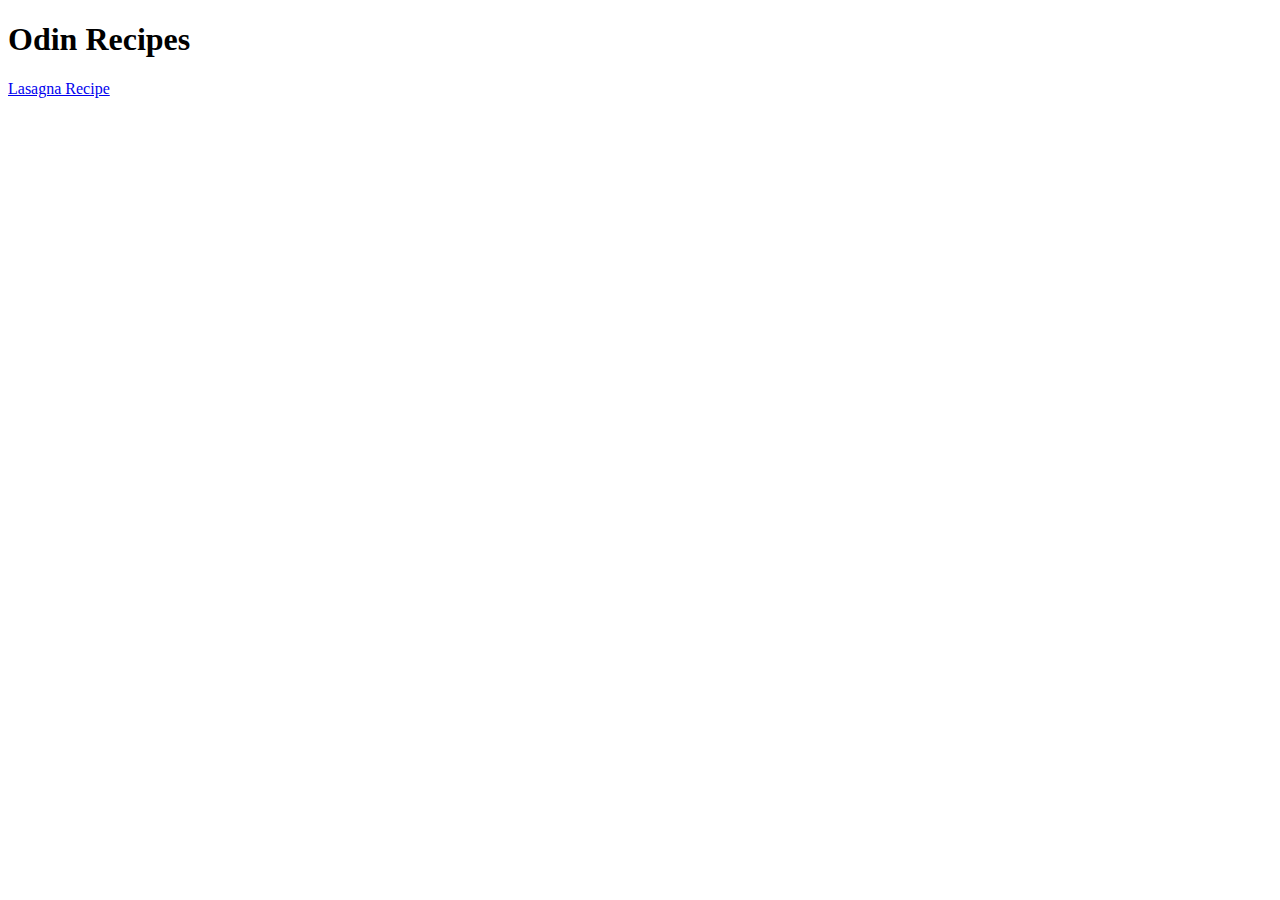
<file: index.html>
<!DOCTYPE html>
<html lang="en">
<head>
    <meta charset="UTF-8">
    <meta http-equiv="X-UA-Compatible" content="IE=edge">
    <meta name="viewport" content="width=device-width, initial-scale=1.0">
    <title>Document</title>
</head>
<body>
    <h1>Odin Recipes</h1>
    <a href="./recipes/lasagna.html">Lasagna Recipe</a>
</body>
</html>
</file>
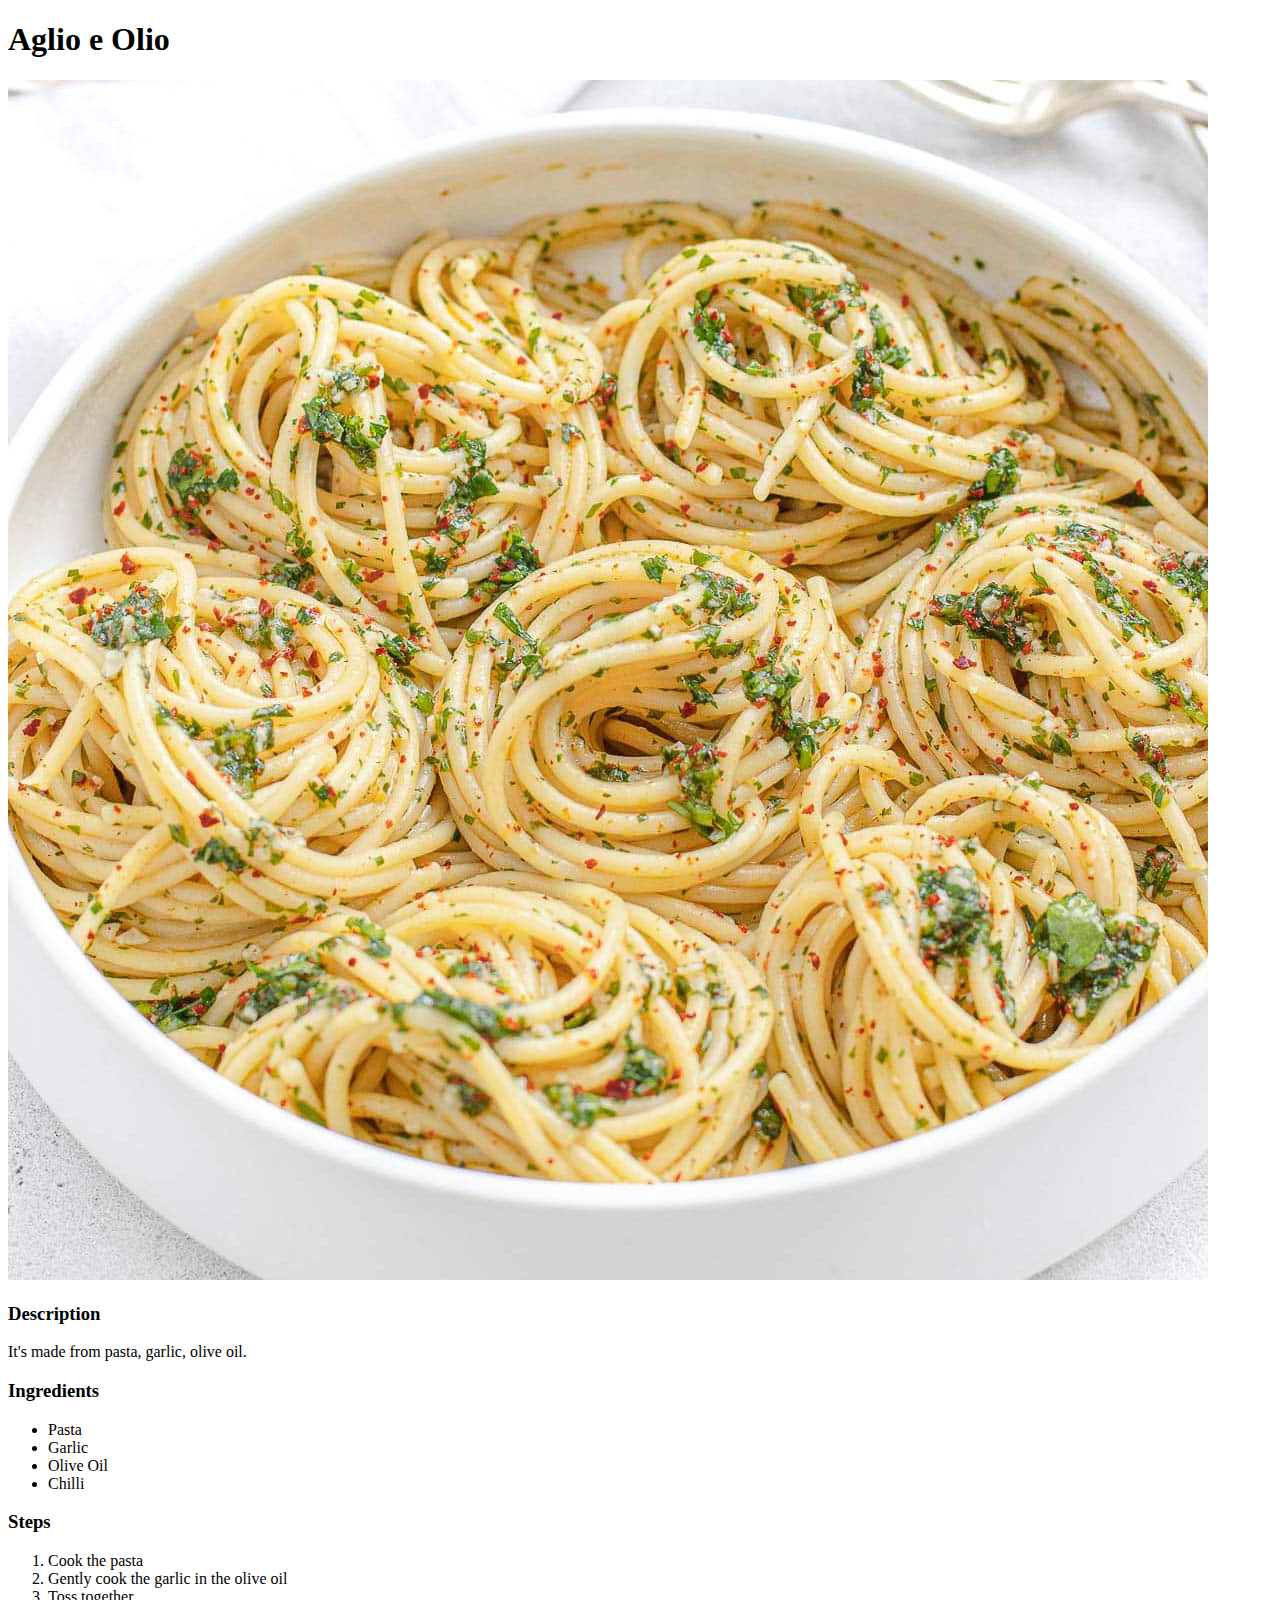
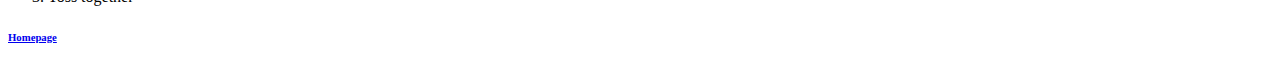
<file: recipes/aglio_e_olio.html>
<!DOCTYPE html>
<html lang="en">
<head>
    <meta charset="UTF-8">
    <meta http-equiv="X-UA-Compatible" content="IE=edge">
    <meta name="viewport" content="width=device-width, initial-scale=1.0">
    <title>Aglio e Olio Recipe</title>
</head>
<body>
    <h1>Aglio e Olio</h1>
    <img src="./aglioeolio.jpeg" alt="Picture of Aglio e Olio">
    <h3>Description</h3>
    <p>It's made from pasta, garlic, olive oil.</p>
    <h3>Ingredients</h3>
    <ul>
        <li>Pasta</li>
        <li>Garlic</li>
        <li>Olive Oil</li>
        <li>Chilli</li>
    </ul>
    <h3>Steps</h3>
    <ol>
        <li>Cook the pasta</li>
        <li>Gently cook the garlic in the olive oil</li>
        <li>Toss together</li>
    </ol>
    <h6>
        <a href="../index.html">Homepage</a>
    </h6>
</body>
</html>
</file>
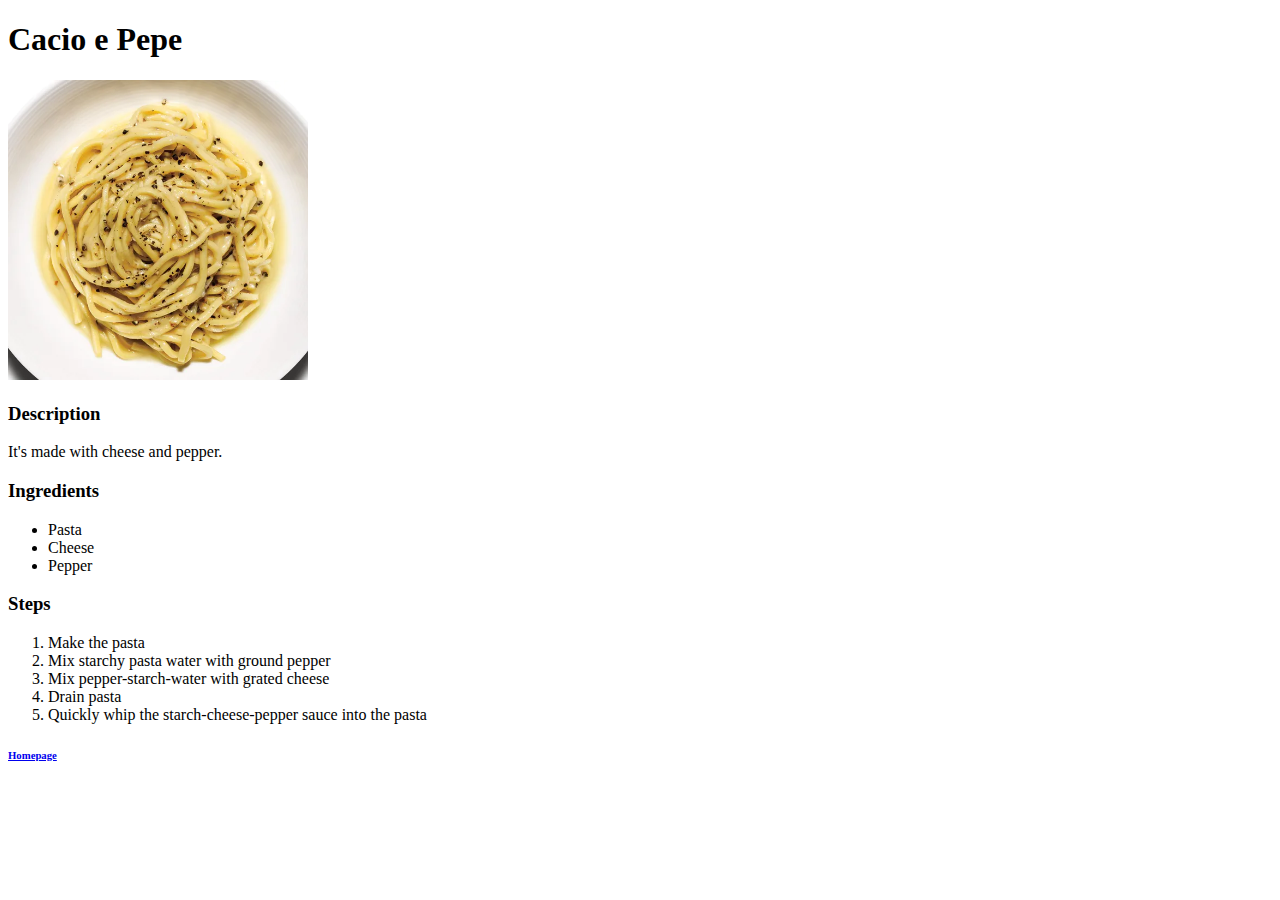
<file: recipes/cacio_e_pepe.html>
<!DOCTYPE html>
<html lang="en">
<head>
    <meta charset="UTF-8">
    <meta http-equiv="X-UA-Compatible" content="IE=edge">
    <meta name="viewport" content="width=device-width, initial-scale=1.0">
    <title>Cacio e Pepe Recipe</title>
</head>
<body>
    <h1>Cacio e Pepe</h1>
    <img src="./cacio-e-pepe.webp" alt="Picture of Cacio e Pepe" width="300" height="300">
    <h3>Description</h3>
    <p>It's made with cheese and pepper.</p>
    <h3>Ingredients</h3>
    <ul>
        <li>Pasta</li>
        <li>Cheese</li>
        <li>Pepper</li>
    </ul>
    <h3>Steps</h3>
    <ol>
        <li>Make the pasta</li>
        <li>Mix starchy pasta water with ground pepper</li>
        <li>Mix pepper-starch-water with grated cheese</li>
        <li>Drain pasta</li>
        <li>Quickly whip the starch-cheese-pepper sauce into the pasta</li>
    </ol>
    <h6>
        <a href="../index.html">Homepage</a>
    </h6>
</body>
</html>
</file>
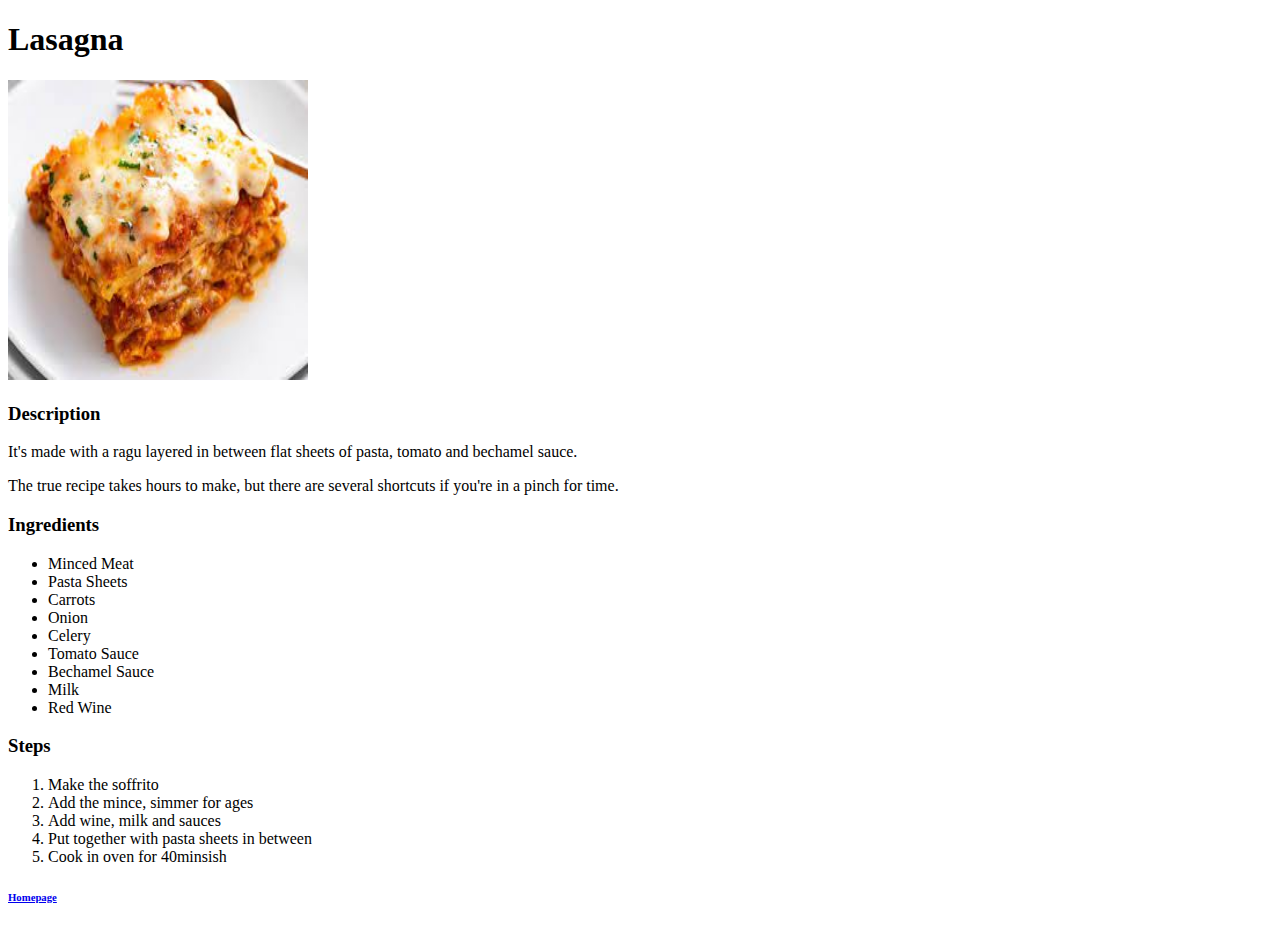
<file: recipes/lasagna.html>
<!DOCTYPE html>
<html lang="en">
<head>
    <meta charset="UTF-8">
    <meta http-equiv="X-UA-Compatible" content="IE=edge">
    <meta name="viewport" content="width=device-width, initial-scale=1.0">
    <title>Lasagna Recipe</title>
</head>
<body>
    <h1>Lasagna</h1>
    <img src="./lasagna.jpeg" alt="Picture of Lasagna" width="300" height="300">
    <h3>Description</h3>
    <p>It's made with a ragu layered in between flat sheets of pasta, tomato and bechamel sauce.</p>
    <p>The true recipe takes hours to make, but there are several shortcuts if you're in a pinch for time.</p>
    <h3>Ingredients</h3>
    <ul>
        <li>Minced Meat</li>
        <li>Pasta Sheets</li>
        <li>Carrots</li>
        <li>Onion</li>
        <li>Celery</li>
        <li>Tomato Sauce</li>
        <li>Bechamel Sauce</li>
        <li>Milk</li>
        <li>Red Wine</li>
    </ul>
    <h3>Steps</h3>
    <ol>
        <li>Make the soffrito</li>
        <li>Add the mince, simmer for ages</li>
        <li>Add wine, milk and sauces</li>
        <li>Put together with pasta sheets in between</li>
        <li>Cook in oven for 40minsish</li>
    </ol>
    <h6>
        <a href="../index.html">Homepage</a>
    </h6>
</body>
</html>
</file>
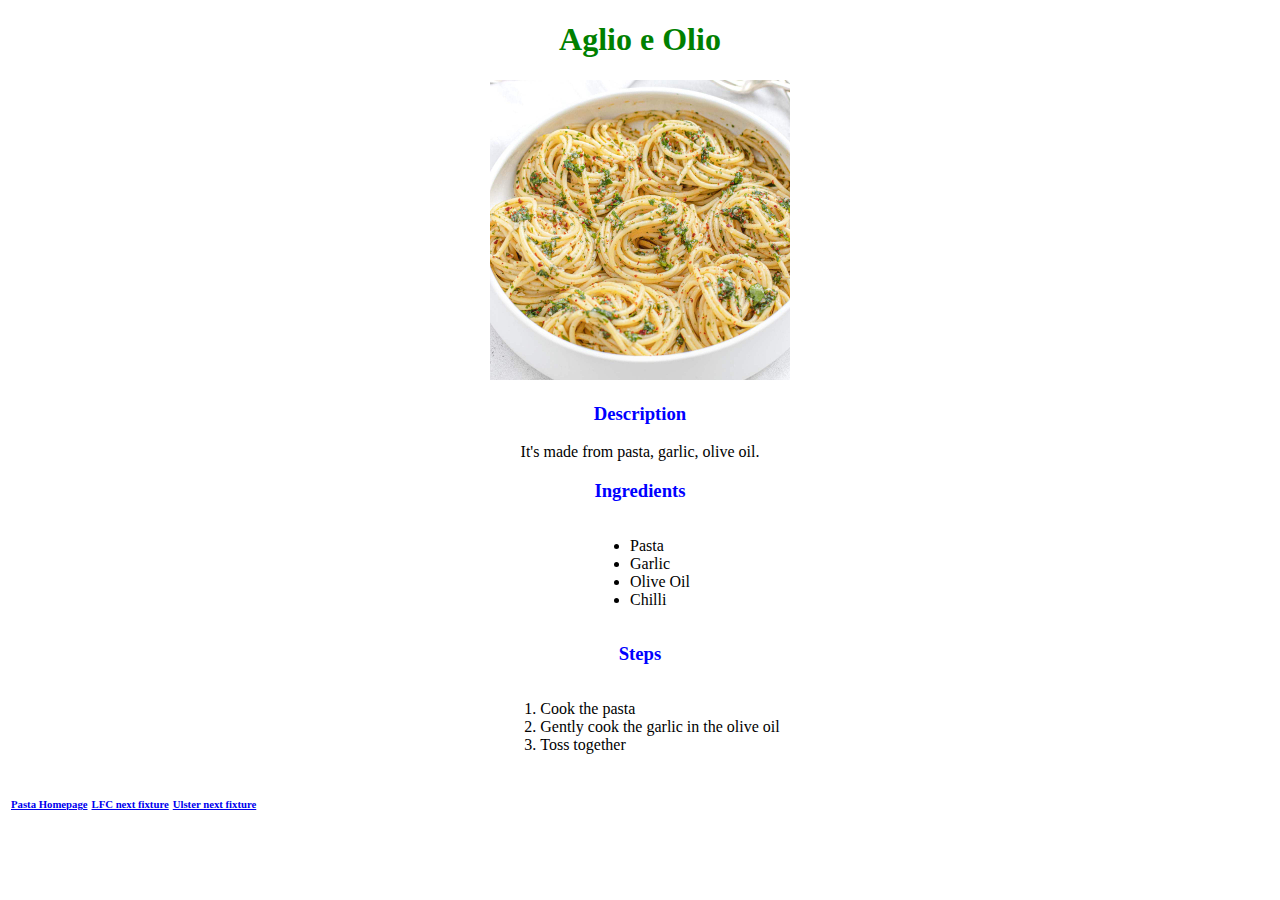
<file: recipes/html/aglio_e_olio.html>
<!DOCTYPE html>
<html lang="en">
<head>
    <meta charset="UTF-8">
    <meta http-equiv="X-UA-Compatible" content="IE=edge">
    <meta name="viewport" content="width=device-width, initial-scale=1.0">
    <title>Aglio e Olio Recipe</title>
    <link rel="stylesheet" href="../../styles.css">
</head>
<body>
    <h1>Aglio e Olio</h1>
    <img src="../images/aglioeolio.jpeg" alt="Picture of Aglio e Olio">
    <h3>Description</h3>
    <p>It's made from pasta, garlic, olive oil.</p>
    <h3>Ingredients</h3>
    <ul>
        <li>Pasta</li>
        <li>Garlic</li>
        <li>Olive Oil</li>
        <li>Chilli</li>
    </ul>
    <h3>Steps</h3>
    <ol>
        <li>Cook the pasta</li>
        <li>Gently cook the garlic in the olive oil</li>
        <li>Toss together</li>
    </ol>
    <table>
        <tr>
            <td><h6><a href="../../index.html">Pasta Homepage</a></h6></td>
            <td><h6><a href="https://www.google.com/search?q=liverpool+next+fixture&oq=liverpool+next+fixture&aqs=chrome..69i57j0i433i512j0i512l6j0i390i650.4450j1j7&sourceid=chrome&ie=UTF-8">LFC next fixture</a></h6></td>
            <td><h6><a href="https://www.google.com/search?q=ulster+rugby+next+fixture&ei=P35NZKz7KqTF8gLp-5iADA&ved=0ahUKEwjslp6d98_-AhWkolwKHek9BsAQ4dUDCA8&uact=5&oq=ulster+rugby+next+fixture&gs_lcp=[base64]&sclient=gws-wiz-serp">Ulster next fixture</a></h6></td>
        </tr>
    </table>
</body>
</html>
</file>
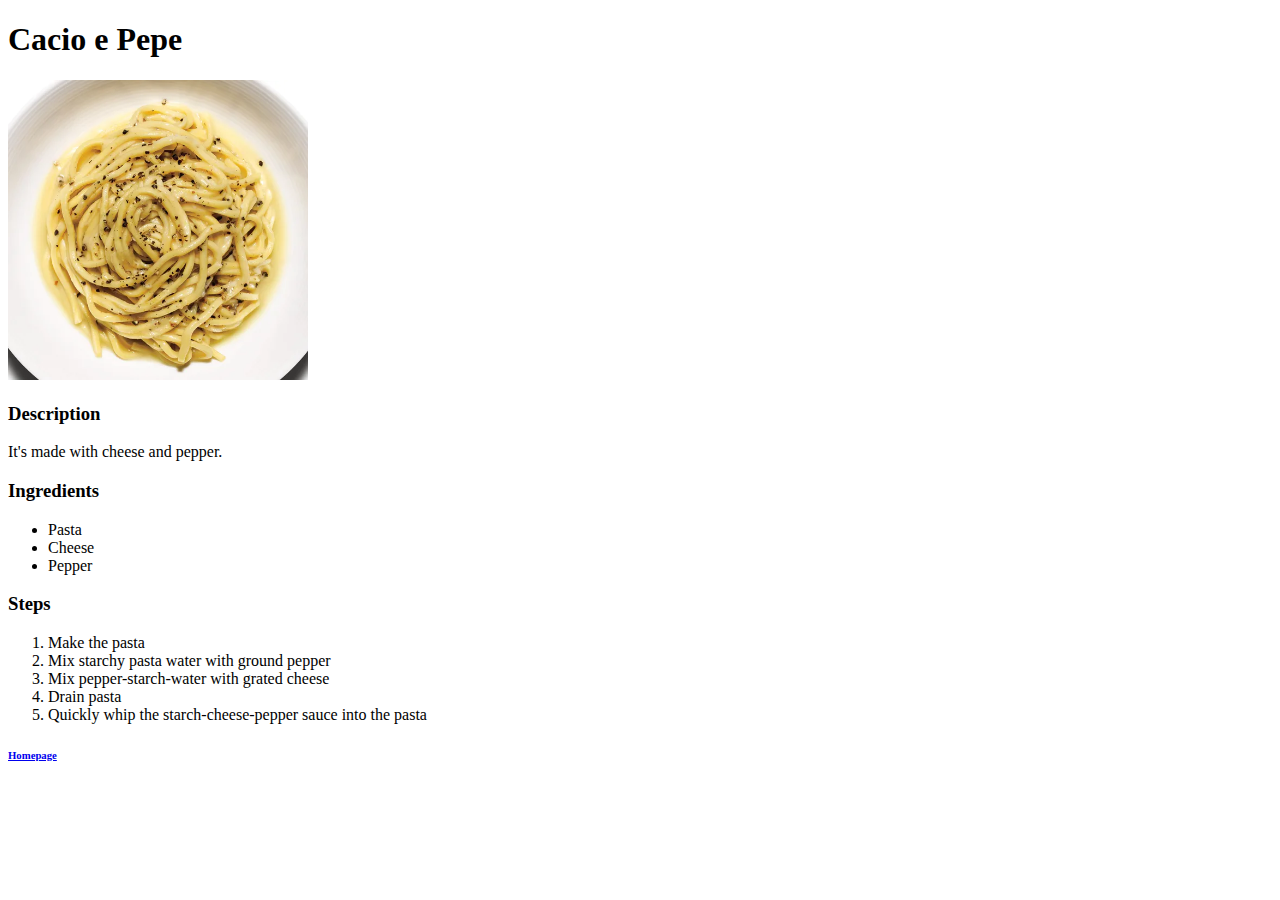
<file: recipes/html/cacio_e_pepe.html>
<!DOCTYPE html>
<html lang="en">
<head>
    <meta charset="UTF-8">
    <meta http-equiv="X-UA-Compatible" content="IE=edge">
    <meta name="viewport" content="width=device-width, initial-scale=1.0">
    <title>Cacio e Pepe Recipe</title>
</head>
<body>
    <h1>Cacio e Pepe</h1>
    <img src="../images/cacio-e-pepe.webp" alt="Picture of Cacio e Pepe" width="300" height="300">
    <h3>Description</h3>
    <p>It's made with cheese and pepper.</p>
    <h3>Ingredients</h3>
    <ul>
        <li>Pasta</li>
        <li>Cheese</li>
        <li>Pepper</li>
    </ul>
    <h3>Steps</h3>
    <ol>
        <li>Make the pasta</li>
        <li>Mix starchy pasta water with ground pepper</li>
        <li>Mix pepper-starch-water with grated cheese</li>
        <li>Drain pasta</li>
        <li>Quickly whip the starch-cheese-pepper sauce into the pasta</li>
    </ol>
    <h6>
        <a href="../../index.html">Homepage</a>
    </h6>
</body>
</html>
</file>
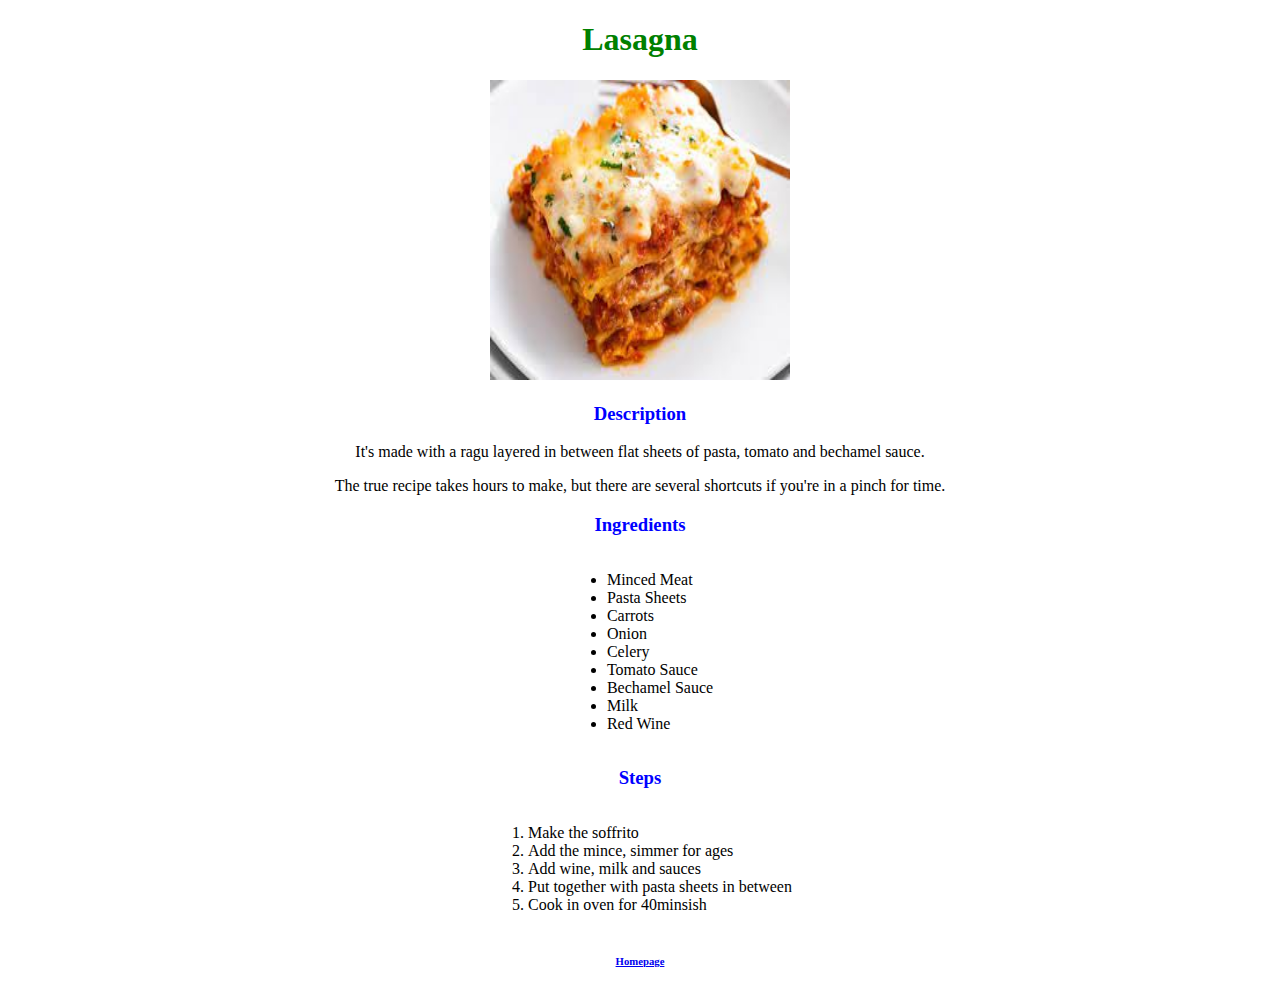
<file: recipes/html/lasagna.html>
<!DOCTYPE html>
<html lang="en">
<head>
    <meta charset="UTF-8">
    <meta http-equiv="X-UA-Compatible" content="IE=edge">
    <meta name="viewport" content="width=device-width, initial-scale=1.0">
    <title>Lasagna Recipe</title>
    <link rel="stylesheet" href="../../styles.css">
</head>
<body>
    <h1>Lasagna</h1>
    <img src="../images/lasagna.jpeg" alt="Picture of Lasagna">
    <h3>Description</h3>
    <p>It's made with a ragu layered in between flat sheets of pasta, tomato and bechamel sauce.</p>
    <p>The true recipe takes hours to make, but there are several shortcuts if you're in a pinch for time.</p>
    <h3>Ingredients</h3>
    <ul>
        <li>Minced Meat</li>
        <li>Pasta Sheets</li>
        <li>Carrots</li>
        <li>Onion</li>
        <li>Celery</li>
        <li>Tomato Sauce</li>
        <li>Bechamel Sauce</li>
        <li>Milk</li>
        <li>Red Wine</li>
    </ul>
    <h3>Steps</h3>
    <ol>
        <li>Make the soffrito</li>
        <li>Add the mince, simmer for ages</li>
        <li>Add wine, milk and sauces</li>
        <li>Put together with pasta sheets in between</li>
        <li>Cook in oven for 40minsish</li>
    </ol>
    <h6>
        <a href="../../index.html">Homepage</a>
    </h6>
</body>
</html>
</file>
<file: styles.css>
body {
    text-align: center;
}

h1 {
    color: green;
}

h3 {
    color: blue;
}

ul {
    display: inline-block;
}

ol {
    display: inline-block;
}

ul li,
ol li {
    text-align: left;
}

img {
    width: 300px;
    height: 300px;
}
</file>
